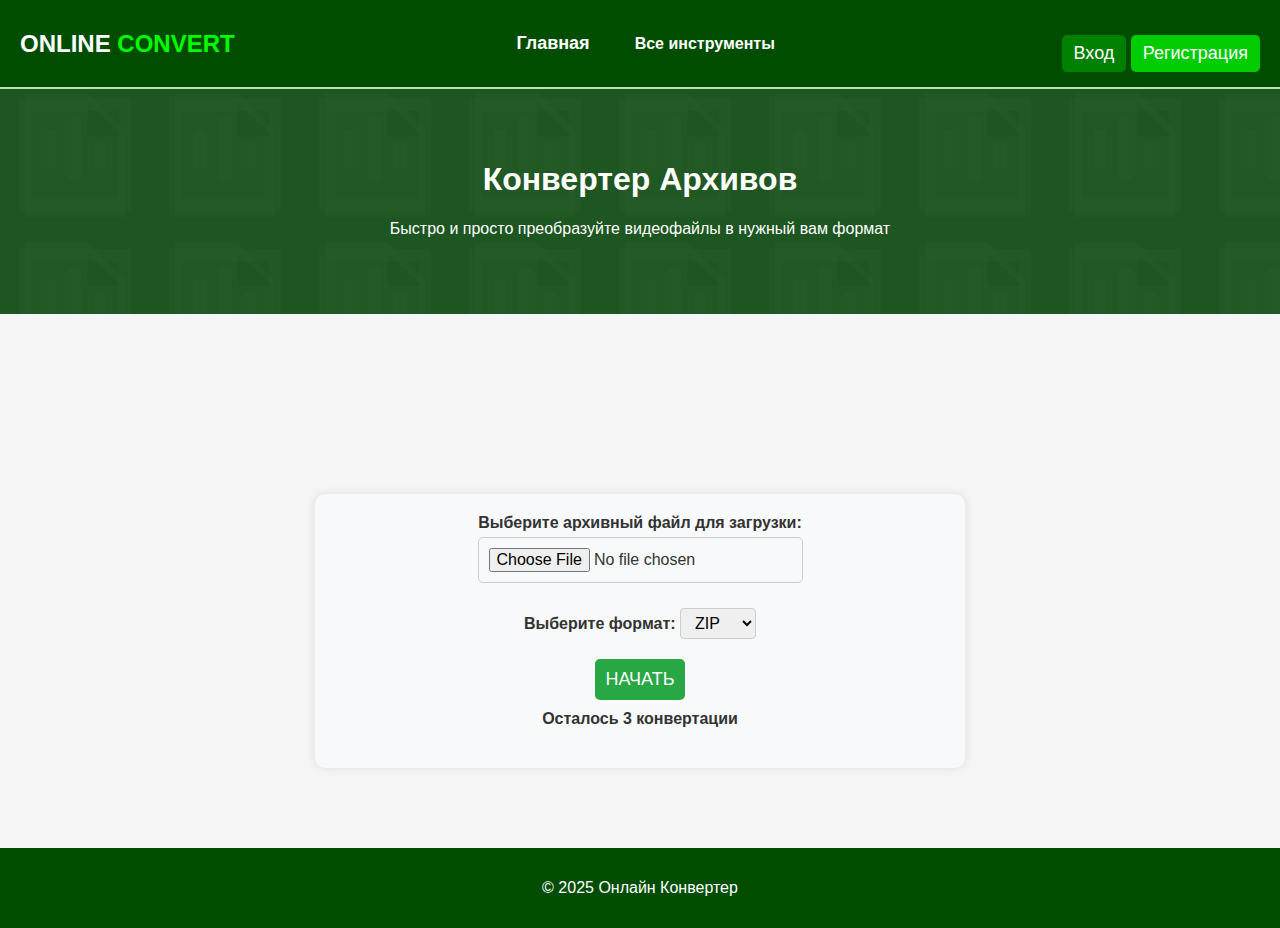
<file: archive-converter.html>
<!DOCTYPE html>
<html lang="ru">
<head>
    <meta charset="UTF-8">
    <meta name="viewport" content="width=device-width, initial-scale=1.0">
    <title>Конвертер Архивов</title>
    <link rel="stylesheet" href="styles.css">
    <script src="script.js" defer></script>
</head>
<body>
    <!-- Шапка из главной страницы -->
   <header>
    <div class="logo">ONLINE <span class="highlight">CONVERT</span></div>
    <nav>
    <ul>
        <li><a href="index.html">Главная</a></li>
        <li class="dropdown">
            <a href="#" id="toolsToggle">Все инструменты</a>
            <div class="dropdown-panel" id="toolsMenu">
                <ul class="tools-list">
                    <li><a href="video-converter.html">🎥 Видео-конвертер</a></li>
                    <li><a href="audio-converter.html">🎵 Аудио-конвертер</a></li>
                    <li><a href="image-converter.html">🖼️ Конвертер изображений</a></li>
                    <li><a href="document-converter.html">📄 Конвертер документов</a></li>
                    <li><a href="archive-converter.html">📦 Конвертер архивов</a></li>
                    <li><a href="ebook-converter.html">📚 Конвертер электронных книг</a></li>
                </ul>
            </div>
        </li>
    </ul>
</nav>
    <div class="auth-buttons">
        <a href="form.html" class="button" id="fillFormBtn" style="display: none;">Заполнить анкету</a>
        <button class="button" id="loginBtn">Вход</button>
        <button class="button primary" id="registerBtn">Регистрация</button>
        <button class="button logout" id="logoutBtn" style="display: none;">Выйти</button>
    </div>
</header>

    <!-- Главный блок видеоконвертера -->
    <section class="hero">
        <h1>Конвертер Архивов</h1>
        <p>Быстро и просто преобразуйте видеофайлы в нужный вам формат</p>
    </section>

    <section class="converter-table">
        <div class="form-container">
            <label for="archiveInput"><strong>Выберите архивный файл для загрузки:</strong></label>
            <input type="file" id="archiveInput" accept=".zip,.rar,.7z,.tar,.gz">

            <div class="format-select">
                <label for="format">Выберите формат:</label>
                <select id="format">
                    <option value="zip">ZIP</option>
<option value="rar">RAR</option>
<option value="7z">7Z</option>
<option value="tar">TAR</option>
<option value="gz">GZ</option>
                </select>
            </div>

            <button onclick="startConversion()">НАЧАТЬ</button>
<p id="conversionCounter" style="font-weight: bold; margin-top: 10px;">Осталось 3 конвертации</p>

<p id="errorMessage" style="color: red; display: none; margin-top: 10px;"></p>

            <div id="conversionResult" style="margin-top: 20px;"></div>
        </div>
    </section>

    <!-- Подвал -->
    <footer>
        <p>&copy; 2025 Онлайн Конвертер</p>
    </footer>

<!-- Модальное окно авторизации -->
<div id="authModal" class="modal">
    <div class="modal-content">
        <span class="close">&times;</span>
        <h2 id="modalTitle">Вход</h2>

        <!-- Форма входа -->
        <div id="loginForm" class="auth-form" style="display: none;">
            <input type="email" id="loginEmail" placeholder="Email">
            <input type="password" id="loginPass" placeholder="Пароль">
            <p id="loginError" style="color: red; display: none;"></p>
            <button id="authActionBtn">Войти</button>
            <p>Нет аккаунта? <a href="#" id="toggleToRegister">Зарегистрироваться</a></p>
        </div>

        <!-- Форма регистрации -->
        <div id="registerForm" class="auth-form" style="display: none;">
            <input type="name" id="regname" placeholder="Имя пользователя">
            <input type="email" id="regEmail" placeholder="Email">
            <input type="password" id="regPass" placeholder="Пароль">
            <input type="password" id="confirmPass" placeholder="Повторите пароль">
            <p id="errorText" style="color: red; display: none;">Пароли не совпадают!</p>
            <button id="registerBtnAction">Зарегистрироваться</button>
            <p>Уже есть аккаунт? <a href="#" id="toggleToLogin">Войти</a></p>
        </div>
    </div>
</div>
</body>
</html>
</file>
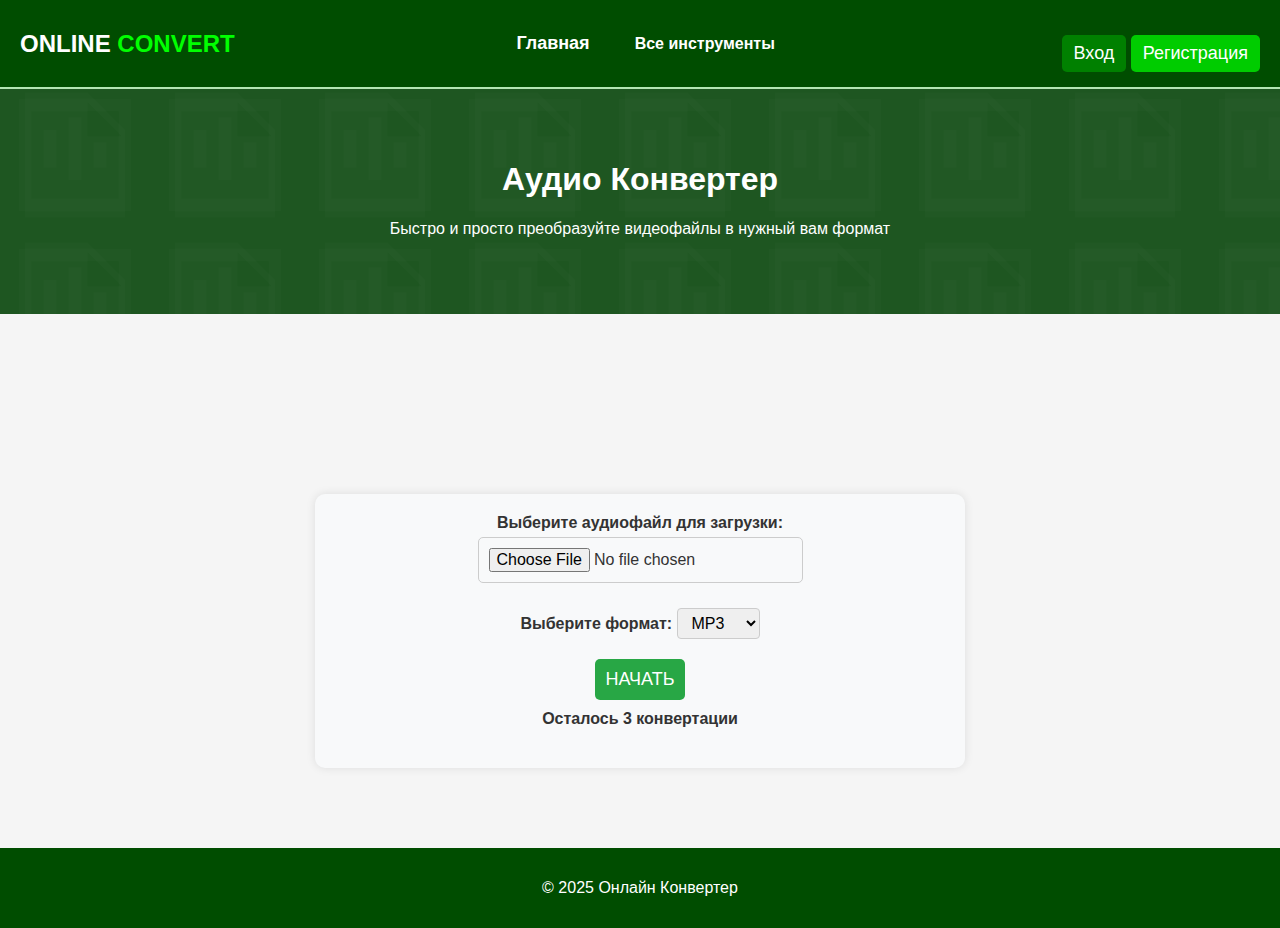
<file: audio-converter.html>
<!DOCTYPE html>
<html lang="ru">
<head>
    <meta charset="UTF-8">
    <meta name="viewport" content="width=device-width, initial-scale=1.0">
    <title>Аудио Конвертер</title>
    <link rel="stylesheet" href="styles.css">
    <script src="script.js" defer></script>
</head>
<body>
    <!-- Шапка из главной страницы -->
   <header>
    <div class="logo">ONLINE <span class="highlight">CONVERT</span></div>
    <nav>
    <ul>
        <li><a href="index.html">Главная</a></li>
        <li class="dropdown">
            <a href="#" id="toolsToggle">Все инструменты</a>
            <div class="dropdown-panel" id="toolsMenu">
                <ul class="tools-list">
                    <li><a href="video-converter.html">🎥 Видео-конвертер</a></li>
                    <li><a href="audio-converter.html">🎵 Аудио-конвертер</a></li>
                    <li><a href="image-converter.html">🖼️ Конвертер изображений</a></li>
                    <li><a href="document-converter.html">📄 Конвертер документов</a></li>
                    <li><a href="archive-converter.html">📦 Конвертер архивов</a></li>
                    <li><a href="ebook-converter.html">📚 Конвертер электронных книг</a></li>
                </ul>
            </div>
        </li>
    </ul>
</nav>
    <div class="auth-buttons">
        <a href="form.html" class="button" id="fillFormBtn" style="display: none;">Заполнить анкету</a>
        <button class="button" id="loginBtn">Вход</button>
        <button class="button primary" id="registerBtn">Регистрация</button>
        <button class="button logout" id="logoutBtn" style="display: none;">Выйти</button>
    </div>
</header>

    <!-- Главный блок видеоконвертера -->
    <section class="hero">
        <h1>Аудио Конвертер</h1>
        <p>Быстро и просто преобразуйте видеофайлы в нужный вам формат</p>
    </section>

    <section class="converter-table">
        <div class="form-container">
            <label for="audioInput"><strong>Выберите аудиофайл для загрузки:</strong></label>
            <input type="file" id="audioInput" accept="audio/*">

            <div class="format-select">
                <label for="format">Выберите формат:</label>
                <select id="format">
                    <option value="mp3">MP3</option>
<option value="wav">WAV</option>
<option value="ogg">OGG</option>
<option value="flac">FLAC</option>
<option value="aac">AAC</option>
                </select>
            </div>

            <button onclick="startConversion()">НАЧАТЬ</button>
<p id="conversionCounter" style="font-weight: bold; margin-top: 10px;">Осталось 3 конвертации</p>

<p id="errorMessage" style="color: red; display: none; margin-top: 10px;"></p>

            <div id="conversionResult" style="margin-top: 20px;"></div>
        </div>
    </section>

    <!-- Подвал -->
    <footer>
        <p>&copy; 2025 Онлайн Конвертер</p>
    </footer>
<!-- Модальное окно авторизации -->
<div id="authModal" class="modal">
    <div class="modal-content">
        <span class="close">&times;</span>
        <h2 id="modalTitle">Вход</h2>

        <!-- Форма входа -->
        <div id="loginForm" class="auth-form" style="display: none;">
            <input type="email" id="loginEmail" placeholder="Email">
            <input type="password" id="loginPass" placeholder="Пароль">
            <p id="loginError" style="color: red; display: none;"></p>
            <button id="authActionBtn">Войти</button>
            <p>Нет аккаунта? <a href="#" id="toggleToRegister">Зарегистрироваться</a></p>
        </div>

        <!-- Форма регистрации -->
        <div id="registerForm" class="auth-form" style="display: none;">
            <input type="name" id="regname" placeholder="Имя пользователя">
            <input type="email" id="regEmail" placeholder="Email">
            <input type="password" id="regPass" placeholder="Пароль">
            <input type="password" id="confirmPass" placeholder="Повторите пароль">
            <p id="errorText" style="color: red; display: none;">Пароли не совпадают!</p>
            <button id="registerBtnAction">Зарегистрироваться</button>
            <p>Уже есть аккаунт? <a href="#" id="toggleToLogin">Войти</a></p>
        </div>
    </div>
</div>
</body>
</html>
</file>
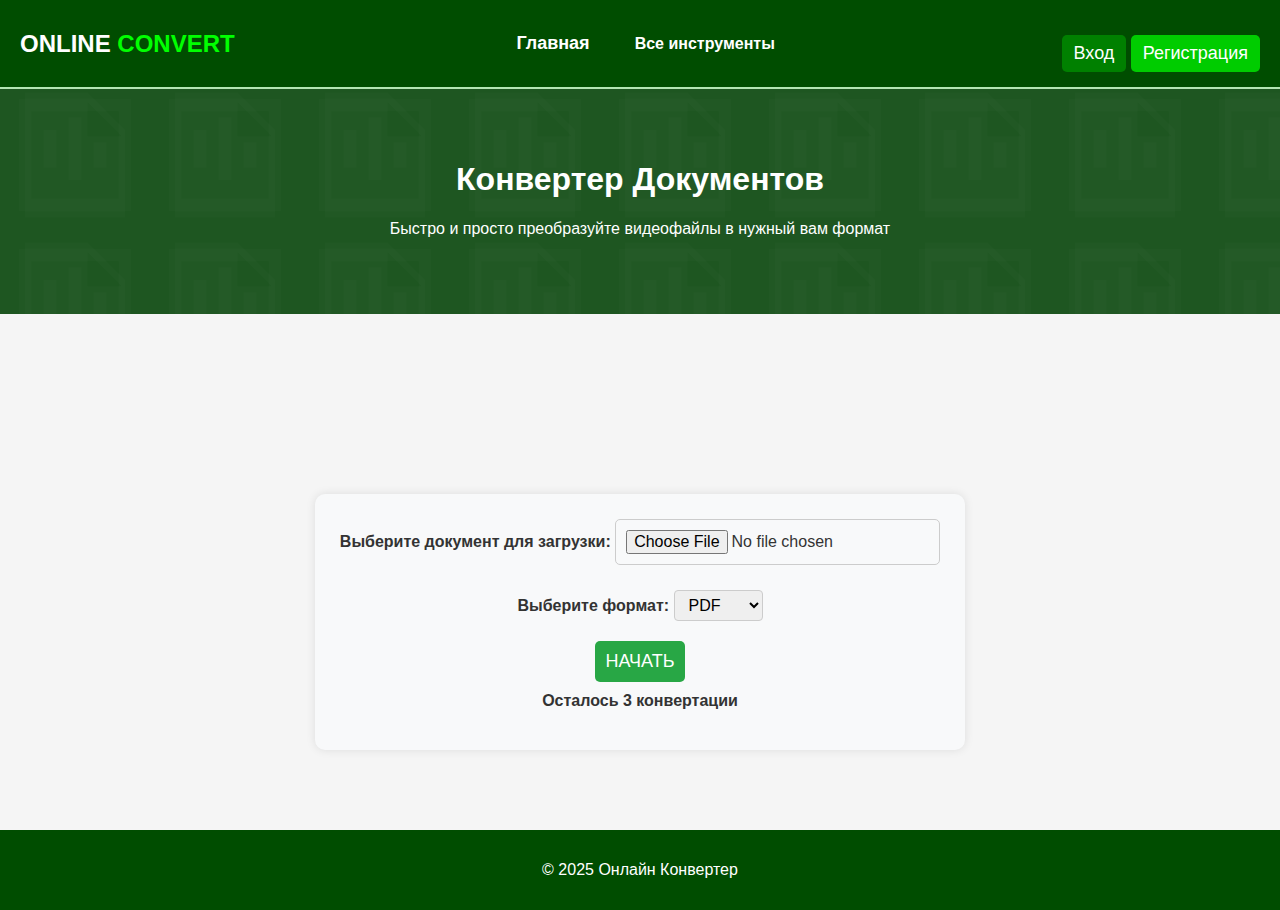
<file: document-converter.html>
<!DOCTYPE html>
<html lang="ru">
<head>
    <meta charset="UTF-8">
    <meta name="viewport" content="width=device-width, initial-scale=1.0">
    <title>Конвертер Документов</title>
    <link rel="stylesheet" href="styles.css">
    <script src="script.js" defer></script>
</head>
<body>
    <!-- Шапка из главной страницы -->
   <header>
    <div class="logo">ONLINE <span class="highlight">CONVERT</span></div>
    <nav>
    <ul>
        <li><a href="index.html">Главная</a></li>
        <li class="dropdown">
            <a href="#" id="toolsToggle">Все инструменты</a>
            <div class="dropdown-panel" id="toolsMenu">
                <ul class="tools-list">
                    <li><a href="video-converter.html">🎥 Видео-конвертер</a></li>
                    <li><a href="audio-converter.html">🎵 Аудио-конвертер</a></li>
                    <li><a href="image-converter.html">🖼️ Конвертер изображений</a></li>
                    <li><a href="document-converter.html">📄 Конвертер документов</a></li>
                    <li><a href="archive-converter.html">📦 Конвертер архивов</a></li>
                    <li><a href="ebook-converter.html">📚 Конвертер электронных книг</a></li>
                </ul>
            </div>
        </li>
    </ul>
</nav>
    <div class="auth-buttons">
        <a href="form.html" class="button" id="fillFormBtn" style="display: none;">Заполнить анкету</a>
        <button class="button" id="loginBtn">Вход</button>
        <button class="button primary" id="registerBtn">Регистрация</button>
        <button class="button logout" id="logoutBtn" style="display: none;">Выйти</button>
    </div>
</header>

    <!-- Главный блок видеоконвертера -->
    <section class="hero">
        <h1>Конвертер Документов</h1>
        <p>Быстро и просто преобразуйте видеофайлы в нужный вам формат</p>
    </section>

    <section class="converter-table">
        <div class="form-container">
            <label for="documentInput"><strong>Выберите документ для загрузки:</strong></label>
            <input type="file" id="documentInput" accept=".doc,.docx,.pdf,.txt">

            <div class="format-select">
                <label for="format">Выберите формат:</label>
                <select id="format">
                    <option value="pdf">PDF</option>
<option value="docx">DOCX</option>
<option value="txt">TXT</option>
<option value="odt">ODT</option>
<option value="rtf">RTF</option>
                </select>
            </div>

            <button onclick="startConversion()">НАЧАТЬ</button>
<p id="conversionCounter" style="font-weight: bold; margin-top: 10px;">Осталось 3 конвертации</p>

<p id="errorMessage" style="color: red; display: none; margin-top: 10px;"></p>

            <div id="conversionResult" style="margin-top: 20px;"></div>
        </div>
    </section>

    <!-- Подвал -->
    <footer>
        <p>&copy; 2025 Онлайн Конвертер</p>
    </footer>

<!-- Модальное окно авторизации -->
<div id="authModal" class="modal">
    <div class="modal-content">
        <span class="close">&times;</span>
        <h2 id="modalTitle">Вход</h2>

        <!-- Форма входа -->
        <div id="loginForm" class="auth-form" style="display: none;">
            <input type="email" id="loginEmail" placeholder="Email">
            <input type="password" id="loginPass" placeholder="Пароль">
            <p id="loginError" style="color: red; display: none;"></p>
            <button id="authActionBtn">Войти</button>
            <p>Нет аккаунта? <a href="#" id="toggleToRegister">Зарегистрироваться</a></p>
        </div>

        <!-- Форма регистрации -->
        <div id="registerForm" class="auth-form" style="display: none;">
            <input type="name" id="regname" placeholder="Имя пользователя">
            <input type="email" id="regEmail" placeholder="Email">
            <input type="password" id="regPass" placeholder="Пароль">
            <input type="password" id="confirmPass" placeholder="Повторите пароль">
            <p id="errorText" style="color: red; display: none;">Пароли не совпадают!</p>
            <button id="registerBtnAction">Зарегистрироваться</button>
            <p>Уже есть аккаунт? <a href="#" id="toggleToLogin">Войти</a></p>
        </div>
    </div>
</div>
</body>
</html>
</file>
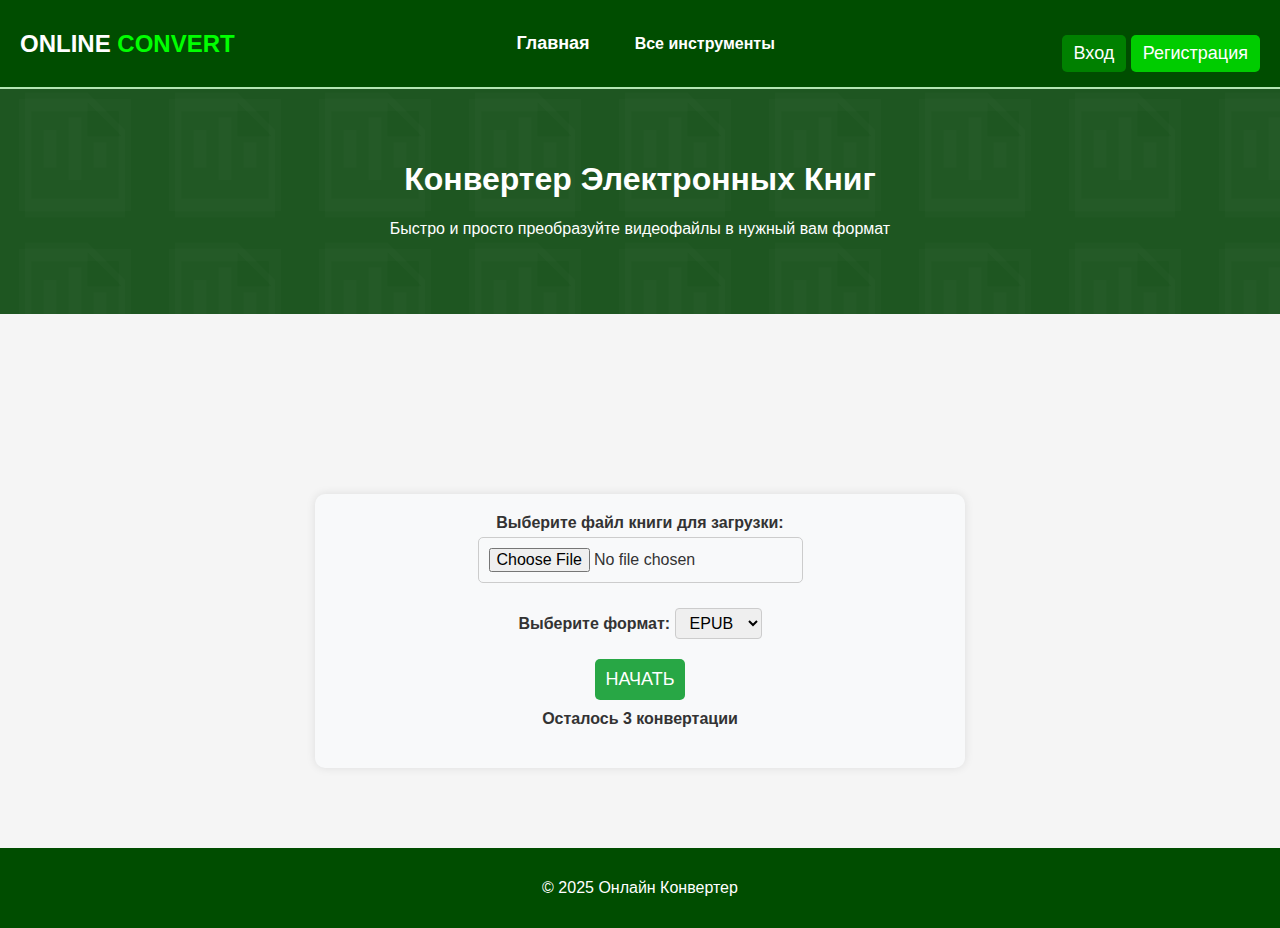
<file: ebook-converter.html>
<!DOCTYPE html>
<html lang="ru">
<head>
    <meta charset="UTF-8">
    <meta name="viewport" content="width=device-width, initial-scale=1.0">
    <title>Конвертер Электронных Книг</title>
    <link rel="stylesheet" href="styles.css">
    <script src="script.js" defer></script>
</head>
<body>
    <!-- Шапка из главной страницы -->
   <header>
    <div class="logo">ONLINE <span class="highlight">CONVERT</span></div>
    <nav>
    <ul>
        <li><a href="index.html">Главная</a></li>
        <li class="dropdown">
            <a href="#" id="toolsToggle">Все инструменты</a>
            <div class="dropdown-panel" id="toolsMenu">
                <ul class="tools-list">
                    <li><a href="video-converter.html">🎥 Видео-конвертер</a></li>
                    <li><a href="audio-converter.html">🎵 Аудио-конвертер</a></li>
                    <li><a href="image-converter.html">🖼️ Конвертер изображений</a></li>
                    <li><a href="document-converter.html">📄 Конвертер документов</a></li>
                    <li><a href="archive-converter.html">📦 Конвертер архивов</a></li>
                    <li><a href="ebook-converter.html">📚 Конвертер электронных книг</a></li>
                </ul>
            </div>
        </li>
    </ul>
</nav>
    <div class="auth-buttons">
        <a href="form.html" class="button" id="fillFormBtn" style="display: none;">Заполнить анкету</a>
        <button class="button" id="loginBtn">Вход</button>
        <button class="button primary" id="registerBtn">Регистрация</button>
        <button class="button logout" id="logoutBtn" style="display: none;">Выйти</button>
    </div>
</header>

    <!-- Главный блок видеоконвертера -->
    <section class="hero">
        <h1>Конвертер Электронных Книг</h1>
        <p>Быстро и просто преобразуйте видеофайлы в нужный вам формат</p>
    </section>

    <section class="converter-table">
        <div class="form-container">
            <label for="ebookInput"><strong>Выберите файл книги для загрузки:</strong></label>
            <input type="file" id="ebookInput" accept=".epub,.mobi,.pdf,.azw3">

            <div class="format-select">
                <label for="format">Выберите формат:</label>
                <select id="format">
                    <option value="epub">EPUB</option>
<option value="mobi">MOBI</option>
<option value="pdf">PDF</option>
<option value="azw3">AZW3</option>
<option value="fb2">FB2</option>
                </select>
            </div>

            <button onclick="startConversion()">НАЧАТЬ</button>

<p id="conversionCounter" style="font-weight: bold; margin-top: 10px;">Осталось 3 конвертации</p>

<p id="errorMessage" style="color: red; display: none; margin-top: 10px;"></p>

            <div id="conversionResult" style="margin-top: 20px;"></div>
        </div>
    </section>

    <!-- Подвал -->
    <footer>
        <p>&copy; 2025 Онлайн Конвертер</p>
    </footer>
<!-- Модальное окно авторизации -->
<div id="authModal" class="modal">
    <div class="modal-content">
        <span class="close">&times;</span>
        <h2 id="modalTitle">Вход</h2>

        <!-- Форма входа -->
        <div id="loginForm" class="auth-form" style="display: none;">
            <input type="email" id="loginEmail" placeholder="Email">
            <input type="password" id="loginPass" placeholder="Пароль">
            <p id="loginError" style="color: red; display: none;"></p>
            <button id="authActionBtn">Войти</button>
            <p>Нет аккаунта? <a href="#" id="toggleToRegister">Зарегистрироваться</a></p>
        </div>

        <!-- Форма регистрации -->
        <div id="registerForm" class="auth-form" style="display: none;">
            <input type="name" id="regname" placeholder="Имя пользователя">
            <input type="email" id="regEmail" placeholder="Email">
            <input type="password" id="regPass" placeholder="Пароль">
            <input type="password" id="confirmPass" placeholder="Повторите пароль">
            <p id="errorText" style="color: red; display: none;">Пароли не совпадают!</p>
            <button id="registerBtnAction">Зарегистрироваться</button>
            <p>Уже есть аккаунт? <a href="#" id="toggleToLogin">Войти</a></p>
        </div>
    </div>
</div>
</body>
</html>
</file>
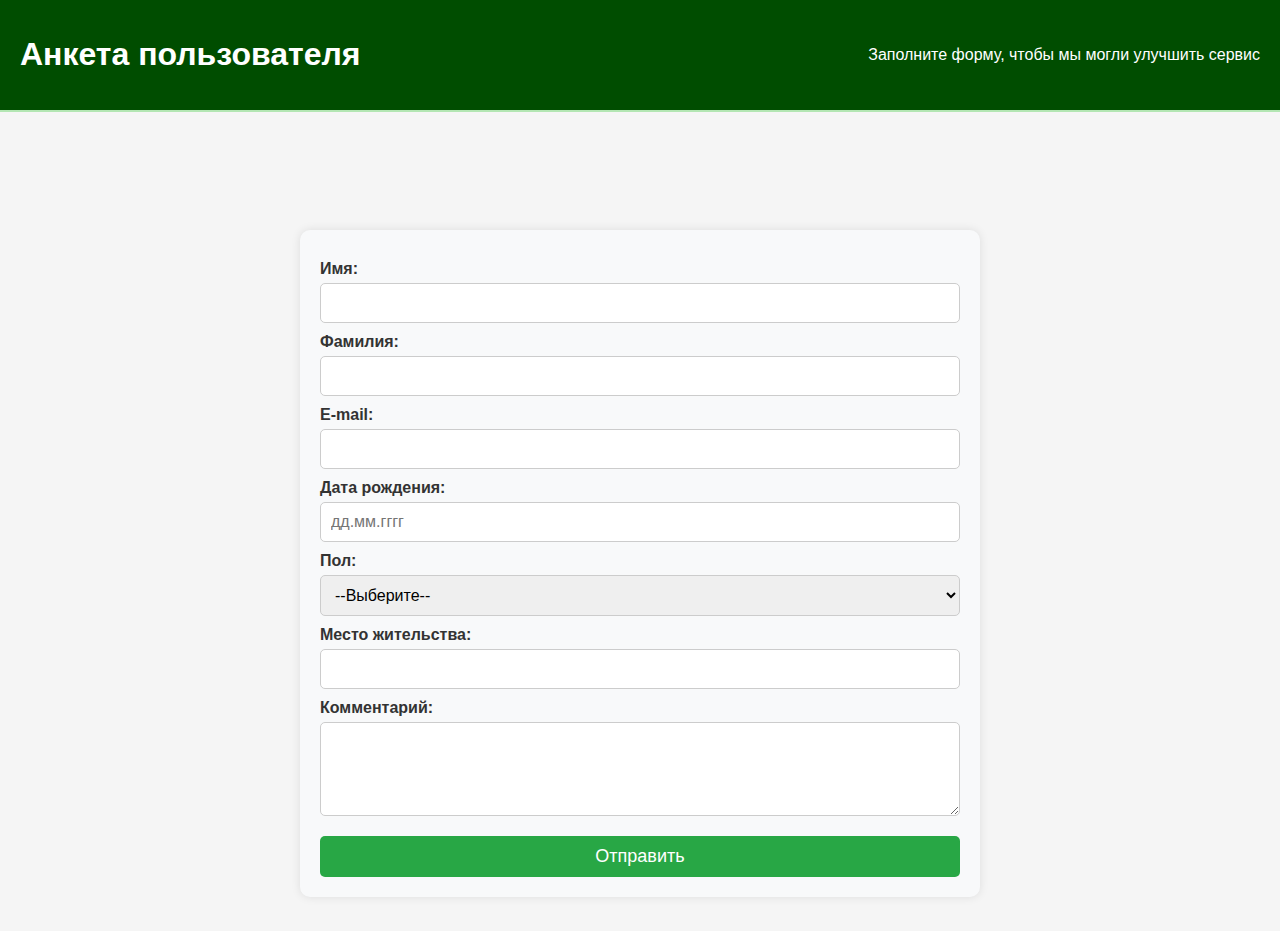
<file: form.html>
<!DOCTYPE html>
<html lang="ru">
<head>
    <meta charset="UTF-8">
 
    <meta name="viewport" content="width=device-width, initial-scale=1.0">
    <title>Анкета</title>
    <link rel="stylesheet" href="styles.css">
</head>
<body>
   <header>
        <h1>Анкета пользователя</h1>
        <p>Заполните форму, чтобы мы могли улучшить сервис</p>
    </header>


    <section class="form-container">
       <form action="#" method="post" id="userForm">
    <label for="name">Имя:</label>
    <input type="text" id="name" name="name" required>

    <label for="surname">Фамилия:</label>
    <input type="text" id="surname" name="surname" required>

    <label for="email">E-mail:</label>
    <input type="email" id="email" name="email" required>

    <label for="dob">Дата рождения:</label>
    <input type="text" id="dob" name="dob" placeholder="дд.мм.гггг" required
           onfocus="this.type='date'" onblur="if(!this.value) this.type='text'">

    <label for="gender">Пол:</label>
    <select id="gender" name="gender" required>
        <option value="">--Выберите--</option>
        <option value="male">Мужской</option>
        <option value="female">Женский</option>
        <option value="other">Другое</option>
    </select>

    <label for="city">Место жительства:</label>
    <input type="text" id="city" name="city" required>

    <label for="comment">Комментарий:</label>
    <textarea id="comment" name="comment" rows="4" required></textarea>

    <button type="submit">Отправить</button>
</form>

<script>
document.addEventListener("DOMContentLoaded", function () {
    const form = document.getElementById("userForm");
    const dobInput = document.getElementById("dob");

    const today = new Date().toISOString().split("T")[0];
    dobInput.setAttribute("max", today);

    dobInput.addEventListener("input", function () {
        let parts = this.value.split("-");
        if (parts.length === 3) {
            parts[0] = parts[0].substring(0, 4);
            this.value = parts.join("-");
        }
        if (this.value > today) {
            this.value = today;
        }
    });

    form.addEventListener("submit", function (e) {
        e.preventDefault();

        if (!form.checkValidity()) {
            form.reportValidity();
            return;
        }

        form.reset(); // очищаем все поля
    });
});
 // Вывод без XSS
        const commentOutput = document.getElementById("commentOutput");
        commentOutput.textContent =
            `Имя: ${name}, Фамилия: ${surname}, Email: ${email}, ` +
            `Дата рождения: ${dob}, Пол: ${gender}, Город: ${city}, ` +
            `Комментарий: ${comment}`;
</script>
</body>
</html>
</file>
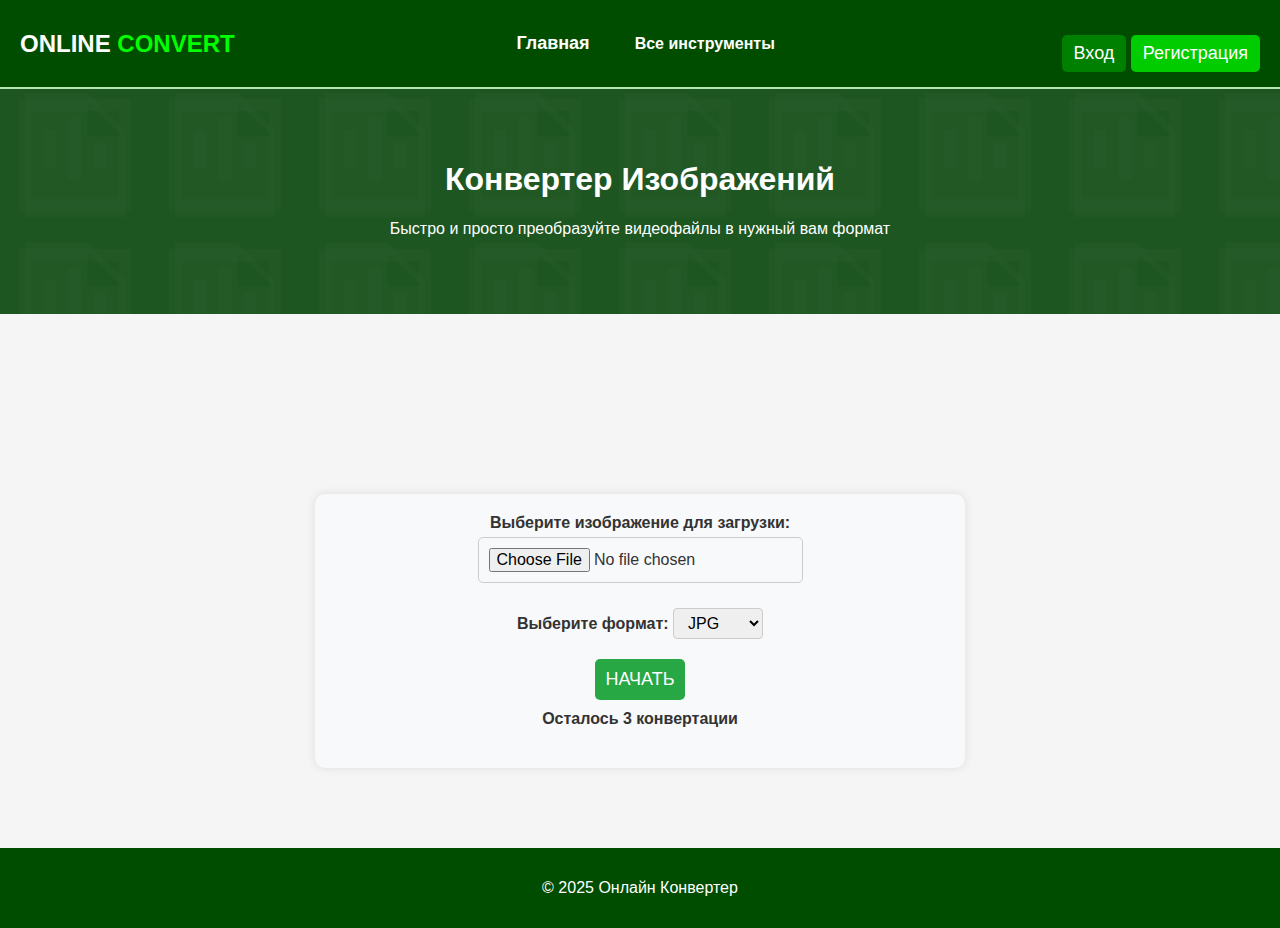
<file: image-converter.html>
<!DOCTYPE html>
<html lang="ru">
<head>
    <meta charset="UTF-8">
    <meta name="viewport" content="width=device-width, initial-scale=1.0">
    <title>Конвертер Изображений</title>
    <link rel="stylesheet" href="styles.css">
    <script src="script.js" defer></script>
</head>
<body>
    <!-- Шапка из главной страницы -->
   <header>
    <div class="logo">ONLINE <span class="highlight">CONVERT</span></div>
    <nav>
    <ul>
        <li><a href="index.html">Главная</a></li>
        <li class="dropdown">
            <a href="#" id="toolsToggle">Все инструменты</a>
            <div class="dropdown-panel" id="toolsMenu">
                <ul class="tools-list">
                    <li><a href="video-converter.html">🎥 Видео-конвертер</a></li>
                    <li><a href="audio-converter.html">🎵 Аудио-конвертер</a></li>
                    <li><a href="image-converter.html">🖼️ Конвертер изображений</a></li>
                    <li><a href="document-converter.html">📄 Конвертер документов</a></li>
                    <li><a href="archive-converter.html">📦 Конвертер архивов</a></li>
                    <li><a href="ebook-converter.html">📚 Конвертер электронных книг</a></li>
                </ul>
            </div>
        </li>
    </ul>
</nav>
    <div class="auth-buttons">
        <a href="form.html" class="button" id="fillFormBtn" style="display: none;">Заполнить анкету</a>
        <button class="button" id="loginBtn">Вход</button>
        <button class="button primary" id="registerBtn">Регистрация</button>
        <button class="button logout" id="logoutBtn" style="display: none;">Выйти</button>
    </div>
</header>

    <!-- Главный блок видеоконвертера -->
    <section class="hero">
        <h1>Конвертер Изображений</h1>
        <p>Быстро и просто преобразуйте видеофайлы в нужный вам формат</p>
    </section>

    <section class="converter-table">
        <div class="form-container">
            <label for="imageInput"><strong>Выберите изображение для загрузки:</strong></label>
            <input type="file" id="imageInput" accept="image/*">

            <div class="format-select">
                <label for="format">Выберите формат:</label>
                <select id="format">
                    <option value="jpg">JPG</option>
<option value="png">PNG</option>
<option value="webp">WEBP</option>
<option value="gif">GIF</option>
<option value="bmp">BMP</option>
                </select>
            </div>

            <button onclick="startConversion()">НАЧАТЬ</button>
<p id="conversionCounter" style="font-weight: bold; margin-top: 10px;">Осталось 3 конвертации</p>

<p id="errorMessage" style="color: red; display: none; margin-top: 10px;"></p>

            <div id="conversionResult" style="margin-top: 20px;"></div>
        </div>
    </section>

    <!-- Подвал -->
    <footer>
        <p>&copy; 2025 Онлайн Конвертер</p>
    </footer>
<!-- Модальное окно авторизации -->
<div id="authModal" class="modal">
    <div class="modal-content">
        <span class="close">&times;</span>
        <h2 id="modalTitle">Вход</h2>

        <!-- Форма входа -->
        <div id="loginForm" class="auth-form" style="display: none;">
            <input type="email" id="loginEmail" placeholder="Email">
            <input type="password" id="loginPass" placeholder="Пароль">
            <p id="loginError" style="color: red; display: none;"></p>
            <button id="authActionBtn">Войти</button>
            <p>Нет аккаунта? <a href="#" id="toggleToRegister">Зарегистрироваться</a></p>
        </div>

        <!-- Форма регистрации -->
        <div id="registerForm" class="auth-form" style="display: none;">
            <input type="name" id="regname" placeholder="Имя пользователя">
            <input type="email" id="regEmail" placeholder="Email">
            <input type="password" id="regPass" placeholder="Пароль">
            <input type="password" id="confirmPass" placeholder="Повторите пароль">
            <p id="errorText" style="color: red; display: none;">Пароли не совпадают!</p>
            <button id="registerBtnAction">Зарегистрироваться</button>
            <p>Уже есть аккаунт? <a href="#" id="toggleToLogin">Войти</a></p>
        </div>
    </div>
</div>
</body>
</html>
</file>
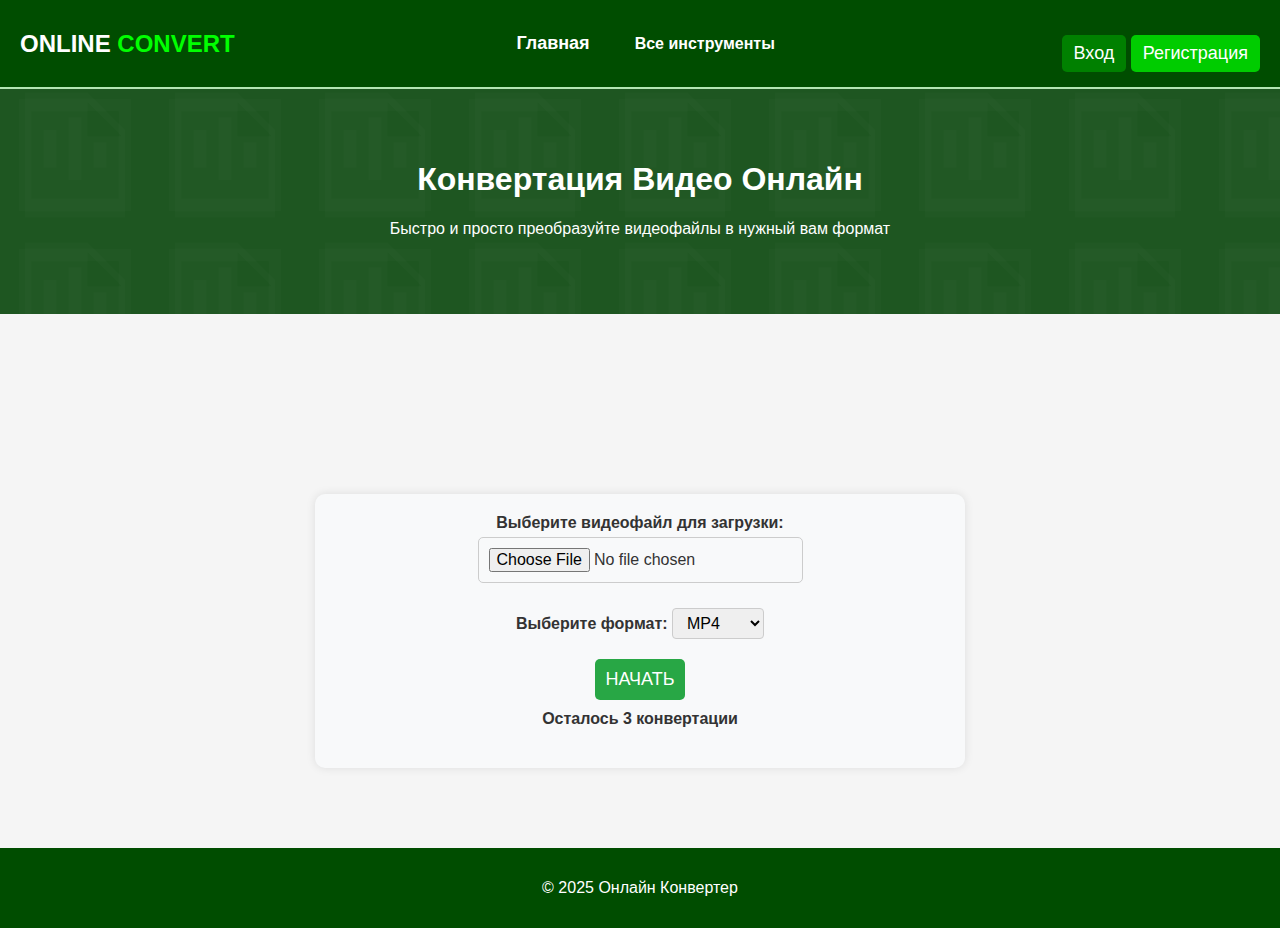
<file: video-converter.html>
<!DOCTYPE html>
<html lang="ru">
<head>
    <meta charset="UTF-8">
    <meta name="viewport" content="width=device-width, initial-scale=1.0">
    <title>Видео Конвертер</title>
    <link rel="stylesheet" href="styles.css">
    <script src="script.js" defer></script>
</head>
<body>
    <!-- Шапка из главной страницы -->
   <header>
    <div class="logo">ONLINE <span class="highlight">CONVERT</span></div>
    <nav>
    <ul>
        <li><a href="index.html">Главная</a></li>
        <li class="dropdown">
            <a href="#" id="toolsToggle">Все инструменты</a>
            <div class="dropdown-panel" id="toolsMenu">
                <ul class="tools-list">
                    <li><a href="video-converter.html">🎥 Видео-конвертер</a></li>
                    <li><a href="audio-converter.html">🎵 Аудио-конвертер</a></li>
                    <li><a href="image-converter.html">🖼️ Конвертер изображений</a></li>
                    <li><a href="document-converter.html">📄 Конвертер документов</a></li>
                    <li><a href="archive-converter.html">📦 Конвертер архивов</a></li>
                    <li><a href="ebook-converter.html">📚 Конвертер электронных книг</a></li>
                </ul>
            </div>
        </li>
    </ul>
</nav>
    <div class="auth-buttons">
        <a href="form.html" class="button" id="fillFormBtn" style="display: none;">Заполнить анкету</a>
        <button class="button" id="loginBtn">Вход</button>
        <button class="button primary" id="registerBtn">Регистрация</button>
        <button class="button logout" id="logoutBtn" style="display: none;">Выйти</button>
    </div>
</header>

    <!-- Главный блок видеоконвертера -->
    <section class="hero">
        <h1>Конвертация Видео Онлайн</h1>
        <p>Быстро и просто преобразуйте видеофайлы в нужный вам формат</p>
    </section>

    <section class="converter-table">
        <div class="form-container">
            <label for="videoInput"><strong>Выберите видеофайл для загрузки:</strong></label>
            <input type="file" id="videoInput" accept="video/*">

            <div class="format-select">
                <label for="format">Выберите формат:</label>
                <select id="format">
                    <option value="mp4">MP4</option>
                    <option value="avi">AVI</option>
                    <option value="mov">MOV</option>
                    <option value="mkv">MKV</option>
                    <option value="webm">WEBM</option>
                </select>
            </div>

            <button onclick="startConversion()">НАЧАТЬ</button>
<p id="conversionCounter" style="font-weight: bold; margin-top: 10px;">Осталось 3 конвертации</p>

<p id="errorMessage" style="color: red; display: none; margin-top: 10px;"></p>
            <div id="conversionResult" style="margin-top: 20px;"></div>
        </div>
    </section>

    <!-- Подвал -->
    <footer>
        <p>&copy; 2025 Онлайн Конвертер</p>
    </footer>

    <!-- Модальное окно авторизации -->
<div id="authModal" class="modal">
    <div class="modal-content">
        <span class="close">&times;</span>
        <h2 id="modalTitle">Вход</h2>

        <!-- Форма входа -->
        <div id="loginForm" class="auth-form" style="display: none;">
            <input type="email" id="loginEmail" placeholder="Email">
            <input type="password" id="loginPass" placeholder="Пароль">
            <p id="loginError" style="color: red; display: none;"></p>
            <button id="authActionBtn">Войти</button>
            <p>Нет аккаунта? <a href="#" id="toggleToRegister">Зарегистрироваться</a></p>
        </div>

        <!-- Форма регистрации -->
        <div id="registerForm" class="auth-form" style="display: none;">
            <input type="name" id="regname" placeholder="Имя пользователя">
            <input type="email" id="regEmail" placeholder="Email">
            <input type="password" id="regPass" placeholder="Пароль">
            <input type="password" id="confirmPass" placeholder="Повторите пароль">
            <p id="errorText" style="color: red; display: none;">Пароли не совпадают!</p>
            <button id="registerBtnAction">Зарегистрироваться</button>
            <p>Уже есть аккаунт? <a href="#" id="toggleToLogin">Войти</a></p>
        </div>
    </div>
</div>
</body>
</html>
</file>
<file: styles.css>
﻿/* === Общие стили === */
body {
    font-family: Arial, sans-serif;
    margin: 0;
    padding-top: 80px; /* Чтобы контент не залезал под фиксированную шапку */
    background-color: #f5f5f5;
    color: #333;
}

/* === Шапка сайта === */
header {
    position: fixed;
    top: 0;
    left: 0;
    width: 100%;
    background: #004d00;
    color: white;
    padding: 15px 20px;
    display: flex;
    justify-content: space-between;
    align-items: center;
    box-sizing: border-box;
    transition: top 0.3s ease-in-out;
    z-index: 1000;
    border-bottom: 2px solid #b3e6b3;
}

    header.hidden {
        top: -100px;
    }

.logo {
    font-size: 24px;
    font-weight: bold;
}

.highlight {
    color: #00ff00;
}

/* === Меню навигации === */
nav {
    margin-left: 0;
}

    nav ul {
        list-style: none;
        display: flex;
        align-items: center;
        gap: 20px;
        padding: 0;
        margin: 0;
    }

    nav a {
        color: white;
        text-decoration: none;
        font-weight: bold;
        font-size: 18px;
        padding: 12px 10px;
    }

        nav a.active {
            text-decoration: underline;
            font-weight: bold;
        }

/* Стили для двухуровневого списка */
.file-types {
    text-align: center;
    padding: 20px;
    background: #e8f5e9;
    border-radius: 10px;
    width: 80%;
    margin: 20px auto;
}

    .file-types h2 {
        color: #006400;
    }

    .file-types ul {
        list-style: none;
        padding: 0;
    }

    .file-types li {
        font-size: 18px;
        font-weight: bold;
        padding: 10px;
        border-bottom: 1px solid #c8e6c9;
    }

    .file-types ul ul {
        padding-left: 20px;
    }

        .file-types ul ul li {
            font-size: 16px;
            font-weight: normal;
            color: #555;
        }
/* === Кнопки входа и регистрации === */
.auth-buttons .button {
    padding: 8px 12px;
    text-decoration: none;
    color: white;
    background: #008000;
    border-radius: 5px;
}

.auth-buttons .primary {
    background: #00cc00;
}

/* === Блок Hero === */
.hero {
    background-color: #1e5621;
    color: white;
    text-align: center;
    padding: 60px 20px;
    position: relative;
    overflow: hidden;
}

    .hero::before {
        content: "";
        position: absolute;
        top: 0;
        left: 0;
        width: 100%;
        height: 100%;
        background-image: url('data:image/svg+xml,<svg xmlns="http://www.w3.org/2000/svg" width="200" height="200" viewBox="0 0 24 24"><path fill="%23ffffff" opacity="0.1" d="M4 2h10l6 6v14H4V2zm10 1.5V9h5.5L14 3.5z"/></svg>'), url('data:image/svg+xml,<svg xmlns="http://www.w3.org/2000/svg" width="200" height="200" viewBox="0 0 24 24"><path fill="%23ffffff" opacity="0.1" d="M3 3h18v18H3V3zm2 2v14h14V5H5zm6 1h2v10h-2V6zm-4 2h2v6H7V8zm8 2h2v4h-2v-4z"/></svg>');
        background-repeat: repeat;
        background-size: 150px;
        opacity: 0.15;
        z-index: 0;
    }

    .hero h1, .hero p {
        position: relative;
        z-index: 1;
    }

/* === Секция о нас === */
#about {
    text-align: center;
    padding: 40px 20px;
    background: #e8f5e9;
    border-radius: 10px;
    width: 80%;
    margin: 30px auto;
    box-shadow: 0px 0px 10px rgba(0, 0, 0, 0.1);
}

    #about h2 {
        color: #006400;
        font-size: 24px;
    }

    #about ul {
        list-style: none;
        padding: 0;
    }

    #about li {
        font-size: 18px;
        padding: 5px;
    }

/* === Блок таблиц === */
table {
    width: 80%;
    margin: 100px auto 0;
    border-collapse: collapse;
}

td {
    padding: 15px;
    border: 1px solid #ccc;
    text-align: center;
}

    td a {
        display: block;
        padding: 10px;
        background: #00b300;
        color: white;
        text-decoration: none;
        border-radius: 5px;
    }

        td a:hover {
            background: #009900;
        }

/* === Блок конвертеров === */
.converter-table {
    text-align: center;
    padding: 30px;
}

/* === Секция с медиа === */
.media {
    text-align: center;
    padding: 20px;
}

video, audio {
    max-width: 100%;
    max-width: 640px;
    max-height: 360px;
    width: 100%;
    display: block;
    margin: 20px auto;
}

/* === Секция контактов === */
#contact {
    text-align: center;
    background: #f4f4f4;
    padding: 15px;
    margin-top: 50px;
    border-radius: 10px;
    box-shadow: 0px 4px 6px rgba(0, 0, 0, 0.1);
    font-size: 14px;
}

    #contact h2 {
        font-size: 18px;
        margin-bottom: 8px;
    }

    #contact p {
        font-size: 14px;
        margin: 4px 0;
    }

    #contact a {
        text-decoration: none;
        color: #007bff;
        font-weight: bold;
        font-size: 14px;
    }

        #contact a:hover {
            text-decoration: underline;
        }

    #contact .icon {
        margin-right: 8px;
        font-size: 16px;
        vertical-align: middle;
    }

/* === Подвал === */
footer {
    text-align: center;
    background: #004d00;
    color: white;
    padding: 15px;
    margin-top: 20px;
}

/* === Форма анкеты и авторизации === */
.form-container {
    width: 50%;
    margin: 150px auto 30px;
    padding: 20px;
    background: #f8f9fa;
    border-radius: 10px;
    box-shadow: 0px 0px 10px rgba(0, 0, 0, 0.1);
}

form {
    display: flex;
    flex-direction: column;
}

label {
    font-weight: bold;
    margin-top: 10px;
}

input, select, textarea {
    padding: 10px;
    margin-top: 5px;
    border: 1px solid #ccc;
    border-radius: 5px;
    font-size: 16px;
}

    input[type="date"] {
        user-select: none;
    }

button {
    margin-top: 20px;
    padding: 10px;
    background: #28a745;
    color: white;
    font-size: 18px;
    border: none;
    cursor: pointer;
    border-radius: 5px;
}

    button:hover {
        background: #218838;
    }

.auth-form input {
    width: 85%;
    margin: 10px auto;
    padding: 10px;
    font-size: 16px;
    display: block;
    border: 1px solid #ccc;
    border-radius: 5px;
}

.auth-form button {
    width: 85%;
    display: block;
    margin: 15px auto 10px auto;
    padding: 10px;
    background-color: #28a745;
    border: none;
    color: white;
    font-size: 16px;
    border-radius: 5px;
    cursor: pointer;
}

    .auth-form button:hover {
        background-color: #218838;
    }

/* === Выпадающее меню инструментов === */
.dropdown-menu {
    display: none;
    position: absolute;
    background-color: #006400;
    padding: 10px;
    list-style: none;
    top: 100%;
    left: 0;
    border-radius: 5px;
    z-index: 1000;
}

.dropdown:hover .dropdown-menu {
    display: block;
}

.dropdown-menu li a {
    color: white;
    text-decoration: none;
    display: block;
    padding: 5px 10px;
}

/* === Кнопка и панель с инструментами === */
#toolsToggle {
    background: none;
    border: none;
    font: inherit;
    cursor: pointer;
    padding: 10px 15px;
    font-weight: bold;
    color: white;
}

.dropdown-panel {
    display: none;
    position: absolute;
    top: 100%;
    left: 0;
    width: 100vw;
    background-color: white;
    box-shadow: 0 4px 15px rgba(0, 0, 0, 0.15);
    padding: 30px 60px;
    z-index: 1000;
    box-sizing: border-box;
}

.tools-list {
    list-style: none;
    margin: 0;
    padding: 0;
    display: flex;
    justify-content: center;
    gap: 40px;
    flex-wrap: wrap;
}

    .tools-list li a {
        text-decoration: none;
        color: #333;
        padding: 15px 20px;
        display: block;
        border-radius: 8px;
        font-weight: bold;
        text-align: center;
        transition: background 0.3s, color 0.3s;
    }

        .tools-list li a:hover {
            background-color: #1e7c2d;
            color: white;
        }

/* === Формат выбора === */
.format-select {
    margin-top: 20px;
}

    .format-select select {
        padding: 5px 10px;
        border-radius: 4px;
        border: 1px solid #ccc;
    }

/* === Модальные окна === */
.modal, #logoutModal {
    display: none;
    position: fixed;
    z-index: 1000;
    background: rgba(0, 0, 0, 0.5);
    backdrop-filter: blur(5px);
    left: 0;
    top: 0;
    width: 100%;
    height: 100%;
    justify-content: center;
    align-items: center;
}

.modal-content, #logoutModal {
    background: white;
    padding: 20px;
    border-radius: 10px;
    width: 300px;
    text-align: center;
    box-shadow: 0 4px 8px rgba(0, 0, 0, 0.2);
    position: relative;
}

.close {
    position: absolute;
    top: 10px;
    right: 15px;
    font-size: 20px;
    cursor: pointer;
}

#logoutModal button {
    margin: 10px;
    padding: 10px;
    border: none;
    cursor: pointer;
    border-radius: 5px;
}

#logoutConfirm {
    background-color: red;
    color: white;
}

#logoutCancel {
    background-color: gray;
    color: white;
}
/* === Вложенные списки (например, в списке поддерживаемых файлов) === */

.file-types li {
    margin: 5px 0;
    font-size: 16px;
}

.file-types ul {
    list-style-type: none; /* убираем точки у всех уровней */
    padding-left: 0;
    margin-bottom: 10px;
}

    .file-types ul ul {
        list-style-type: none;
        padding-left: 20px; /* можно оставить отступ для вложенности */
        margin-top: 5px;
    }
textarea {
    resize: vertical; /* разрешает изменение только по вертикали */
}
.gallery-section {
    text-align: center;
    padding: 30px 20px;
    background: #e8f5e9; /* Зеленый фон */
    border-radius: 10px;
    width: 80%;
    margin: 30px auto;
    box-shadow: 0px 0px 10px rgba(0, 0, 0, 0.05);
    position: relative; /* Для правильного позиционирования кнопок */
}

.gallery-wrapper {
    position: relative;
    overflow: hidden;
    padding: 0 60px; /* регулирует расстояние до которого "прячутся" изображения */
}

    .gallery-wrapper::before,
    .gallery-wrapper::after {
        content: "";
        position: absolute;
        top: 0;
        width: 60px; /* ширина затухания */
        height: 100%;
        z-index: 5;
        pointer-events: none;
    }

    .gallery-wrapper::before {
        left: 0;
        background: linear-gradient(to right, #e8f5e9 0%, transparent 100%);
    }

    .gallery-wrapper::after {
        right: 0;
        background: linear-gradient(to left, #e8f5e9 0%, transparent 100%);
    }
.gallery-track {
    background: white;
    padding: 20px;
    border-radius: 10px;
    overflow: hidden;
}

.gallery {
    display: flex;
    transition: transform 0.5s ease;
    gap: 20px;
}

    .gallery a img {
        height: 130px;
        width: auto;
        border-radius: 10px;
        transition: transform 0.3s, box-shadow 0.3s;
        cursor: pointer;
    }

        .gallery a img:hover {
            transform: scale(1.05);
            box-shadow: 0 5px 15px rgba(0, 128, 0, 0.3);
        }

.gallery-btn {
    position: absolute;
    top: 50%; /* Кнопки будут по центру по вертикали */
    transform: translateY(-50%);
    font-size: 28px;
    background: #006400; /* Зеленый фон */
    color: white;
    border: none;
    cursor: pointer;
    padding: 10px 12px;
    border-radius: 50%;
    z-index: 10;
    transition: background 0.3s;
    width: 40px; /* Установите фиксированную ширину */
    height: 40px; /* Установите фиксированную высоту */
}

    .gallery-btn:hover {
        background: #004d00;
    }

    /* Позиционирование кнопок */
    .gallery-btn.left {
        left: -30px; /* Позиция кнопки слева */
    }

    .gallery-btn.right {
        right: -30px; /* Позиция кнопки справа */
    }
/* === Адаптивность для телефонов === */
@media (max-width: 768px) {
    header {
        flex-direction: column;
        align-items: flex-start;
        padding: 10px 15px;
    }

    .logo {
        font-size: 20px;
    }

    nav ul {
        flex-direction: column;
        align-items: flex-start;
        gap: 10px;
        width: 100%;
    }

    nav a {
        font-size: 16px;
        padding: 8px 0;
    }

    .auth-buttons {
        display: flex;
        flex-direction: column;
        width: 100%;
        gap: 8px;
        margin-top: 10px;
    }

    .hero {
        padding: 40px 15px;
    }

        .hero h1 {
            font-size: 24px;
        }

    .converter-table table {
        width: 100%;
        font-size: 14px;
    }

    table td a {
        font-size: 14px;
        padding: 8px;
    }

    .gallery-section {
        padding: 20px 10px;
        width: 95%;
    }

    .gallery-wrapper {
        padding: 0 40px;
    }

    .gallery a img {
        height: 100px;
    }

    .gallery-btn {
        font-size: 20px;
        width: 30px;
        height: 30px;
        padding: 6px;
    }

    #about, .file-types {
        width: 95%;
        padding: 20px;
    }

    .form-container {
        width: 90%;
    }

    footer {
        padding: 10px;
        font-size: 14px;
    }

    .dropdown-panel {
        padding: 20px 10px;
    }

    #contact {
        font-size: 13px;
        padding: 10px;
    }

    .auth-form input, .auth-form button {
        width: 100%;
        font-size: 14px;
    }
}
</file>
